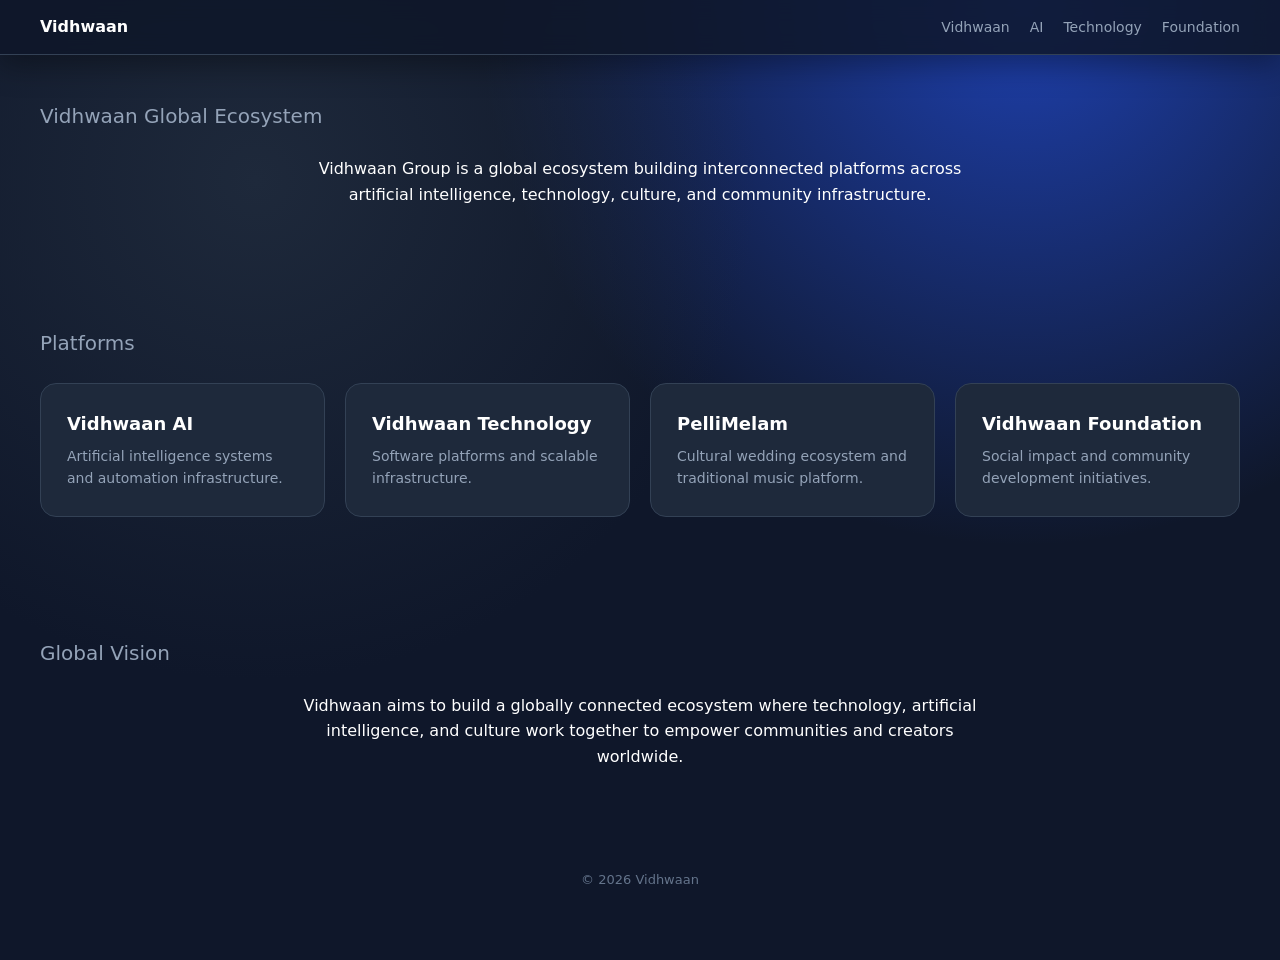
<file: ecosystem/index.html>
<!DOCTYPE html>
<html lang="en">

<head>

<meta charset="UTF-8">
<meta name="viewport" content="width=device-width, initial-scale=1">

<title>Vidhwaan Ecosystem – Global Platforms</title>

<meta name="description" content="Explore the Vidhwaan ecosystem including AI, Technology, Cultural and Community platforms.">

<link rel="canonical" href="https://vidhwaan.com/ecosystem/">

<link rel="icon" href="../favicon-v2.ico">

<link rel="stylesheet" href="../css/design-system.css">
<link rel="stylesheet" href="../css/main.css">

<script type="application/ld+json">
{
  "@context": "https://schema.org",
  "@type": "CollectionPage",
  "name": "Vidhwaan Ecosystem",
  "url": "https://vidhwaan.com/ecosystem/",
  "hasPart": [
    {
      "@type": "WebPage",
      "name": "Vidhwaan AI",
      "url": "https://ai.vidhwaan.com"
    },
    {
      "@type": "WebPage",
      "name": "Vidhwaan Technology",
      "url": "https://tech.vidhwaan.com"
    },
    {
      "@type": "WebPage",
      "name": "PelliMelam",
      "url": "https://pellimelam.vidhwaan.com"
    },
    {
      "@type": "WebPage",
      "name": "Vidhwaan Foundation",
      "url": "https://foundation.vidhwaan.com"
    }
  ]
}
</script>

  

</head>

<body>

<!-- NAV -->
<div id="nav"></div>

<!-- HERO (REUSE STYLE) -->
<section class="section">
<div class="container">

<div class="section-title">Vidhwaan Global Ecosystem</div>

<p style="text-align:center; max-width:700px; margin:auto;">
Vidhwaan Group is a global ecosystem building interconnected platforms across artificial intelligence, technology, culture, and community infrastructure.
</p>

</div>
</section>


<!-- PLATFORMS (SAME CARD UI AS MAIN SITE) -->
<section class="section">
<div class="container">

<div class="section-title">Platforms</div>

<div class="grid">

<a class="card" href="https://ai.vidhwaan.com">
<div class="card-title">Vidhwaan AI</div>
<div class="card-desc">
Artificial intelligence systems and automation infrastructure.
</div>
</a>

<a class="card" href="https://tech.vidhwaan.com">
<div class="card-title">Vidhwaan Technology</div>
<div class="card-desc">
Software platforms and scalable infrastructure.
</div>
</a>

<a class="card" href="https://pellimelam.vidhwaan.com">
<div class="card-title">PelliMelam</div>
<div class="card-desc">
Cultural wedding ecosystem and traditional music platform.
</div>
</a>

<a class="card" href="https://foundation.vidhwaan.com">
<div class="card-title">Vidhwaan Foundation</div>
<div class="card-desc">
Social impact and community development initiatives.
</div>
</a>

</div>

</div>
</section>


<!-- GLOBAL VISION -->
<section class="section">
<div class="container">

<div class="section-title">Global Vision</div>

<p style="text-align:center; max-width:700px; margin:auto;">
Vidhwaan aims to build a globally connected ecosystem where technology, artificial intelligence, and culture work together to empower communities and creators worldwide.
</p>

</div>
</section>


<!-- FOOTER -->
<div id="footer"></div>


<script type="module">
import { loadNav } from "../utilities/nav.js"
import { loadFooter } from "../utilities/footer.js"

loadNav()
loadFooter()
</script>

</body>
</html>
</file>
<file: css/design-system.css>
:root{

--bg-primary:#0f172a;
--bg-secondary:#1e293b;
--border:#334155;

--text-primary:#ffffff;
--text-secondary:#94a3b8;

--accent:#2563eb;

--font-system:system-ui,-apple-system,Segoe UI,Roboto,Helvetica,Arial,sans-serif;

--text-sm:14px;
--text-md:16px;
--text-lg:20px;
--text-xl:32px;
--text-hero:56px;

--space-1:8px;
--space-2:12px;
--space-3:16px;
--space-4:24px;
--space-5:40px;
--space-6:60px;

--radius-md:12px;
--radius-lg:16px;

--container-width:1200px;
}

/* BASE */

body{
margin:0;
background:var(--bg-primary);
color:var(--text-primary);
font-family:var(--font-system);
line-height:1.6;
padding-top:60px;
}

/* CONTAINER */

.container{
max-width:var(--container-width);
margin:auto;
padding:0 var(--space-4);
}

/* SECTIONS */

.section{
padding:60px 0;
}

.section:first-of-type{
padding-top:40px;
}

.section:last-of-type{
padding-bottom:40px;
}

.section-title{
font-size:var(--text-lg);
color:var(--text-secondary);
margin-bottom:var(--space-4);
}

/* GRID */

.grid{
display:grid;
grid-template-columns:repeat(auto-fit,minmax(260px,1fr));
gap:20px;
}

/* CARDS */

.card{
background:var(--bg-secondary);
border:1px solid var(--border);
padding:26px;
border-radius:var(--radius-lg);
text-decoration:none;
color:white;
transition:.25s;
}

.card:hover{
transform:translateY(-6px);
background:#334155;
}

.card-title{
font-size:18px;
font-weight:700;
margin-bottom:6px;
}

.card-desc{
font-size:14px;
color:var(--text-secondary);
}

/* HERO */

.hero{
text-align:center;
padding:120px 20px 60px;
}

.hero h1{
font-size:var(--text-hero);
margin-bottom:12px;
}

.hero p{
color:var(--text-secondary);
}

/* LOGO */

.logo{
width:140px;
display:block;
margin:auto;
margin-bottom:20px;
filter:drop-shadow(0 10px 25px rgba(0,0,0,.6));
}

/* NAV — DESKTOP SAFE */

.nav{
position:fixed;
top:0;
width:100%;
background:rgba(15,23,42,.85);
backdrop-filter:blur(10px);
border-bottom:1px solid var(--border);
z-index:10;
}

.nav-inner{
max-width:1200px;
margin:auto;
padding:14px 20px;
display:flex;
justify-content:space-between;
align-items:center;
}

.brand{
font-weight:700;
white-space:nowrap;
}

.nav-links{
display:flex;
gap:20px;
}

.nav-links a{
color:var(--text-secondary);
text-decoration:none;
font-size:14px;
white-space:nowrap;
}

.nav-links a:hover{
color:white;
}

/* FOOTER */

.footer{
text-align:center;
padding:60px 20px;
color:#64748b;
font-size:13px;
}

/* ========================= */
/* MOBILE SAFE OVERRIDES */
/* ========================= */

@media (max-width:768px){

/* NAV */
.nav-inner{
flex-direction:column;
align-items:center;
gap:10px;
}

.nav-links{
flex-wrap:wrap;
justify-content:center;
gap:12px;
}

/* HERO */
.hero{
padding:100px 16px 50px;
}

.hero h1{
font-size:34px;
line-height:1.25;
}

.hero p{
font-size:14px;
}

/* LOGO */
.logo{
width:110px;
}

/* SECTIONS */
.section{
padding:50px 0;
}

/* GRID */
.grid{
gap:16px;
}

}
</file>
<file: css/main.css>
html, body{
height:100%;
}

body{
display:flex;
flex-direction:column;
min-height:100vh;
}

#utilities{
flex:1;
}

body{
background:#0f172a;
min-height:100vh;
}

/* FULL BACKGROUND LAYER (FIX) */
body::before{
content:"";
position:fixed;
top:0;
left:0;
width:100%;
height:100%;
z-index:-1;

background:
radial-gradient(circle at 20% 20%, #1e293b 0%, transparent 40%),
radial-gradient(circle at 80% 0%, #1e40af 0%, transparent 40%),
#0f172a;
}



.editor-area{
white-space:pre-wrap; /* preserve formatting */
word-break:break-word;
}


.editor-content {
  height: 100%;
  padding: 20px;
  background: #ffffff;
  color: #000000;
  font-size: 16px;
  line-height: 1.6;
  outline: none;
}

.editor-content .ProseMirror {
  min-height: 100%;
  outline: none;
}

.ProseMirror {
  caret-color: black;
}


#editorInner {
  height: 100%;
  background: #ffffff;
  border-radius: 12px;
  overflow: auto;
}

#editorInner .ProseMirror {
  min-height: 100%;
  padding: 20px;
  color: #000000;
  font-size: 16px;
  line-height: 1.6;
  font-family: 'Segoe UI', Arial, sans-serif;
  outline: none;
  caret-color: black;
}



/* WRAPPER */

.wrapper{
max-width:1200px;
margin:auto;
padding:120px 20px 80px;
}

/* HERO BUTTONS */

.hero-buttons{
margin-top:30px;
display:flex;
justify-content:center;
gap:16px;
flex-wrap:wrap;
}

.btn{
padding:12px 24px;
border-radius:10px;
font-size:14px;
text-decoration:none;
transition:.25s;
}

.btn-primary{
background:#2563eb;
color:white;
}

.btn-primary:hover{
background:#1d4ed8;
}

.btn-outline{
border:1px solid #334155;
color:#94a3b8;
}

.btn-outline:hover{
border-color:#2563eb;
color:white;
}

/* CARD EFFECT */

.card{
position:relative;
overflow:hidden;
}

.card::before{
pointer-events:none;
content:"";
position:absolute;
top:0;
left:0;
width:100%;
height:100%;
background:
radial-gradient(
circle 200px at var(--x) var(--y),
rgba(37,99,235,.15),
transparent 40%
);
opacity:0;
transition:.25s;
}

.card:hover::before{
opacity:1;
}

/* NAV SHADOW */

.nav{
box-shadow:0 10px 30px rgba(0,0,0,.35);
}

/* HERO TEXT */

.hero h1{
background:linear-gradient(90deg,#ffffff,#94a3b8);
-webkit-background-clip:text;
-webkit-text-fill-color:transparent;
}

/* MOBILE SAFE */

@media (max-width:768px){

.wrapper{
padding:100px 16px 60px;
}

.hero-buttons{
gap:10px;
}

.btn{
padding:10px 16px;
font-size:13px;
}

}

/* ===============================
   NAV MOBILE FINAL FIX
================================ */

.nav-toggle{
display:none;
flex-direction:column;
gap:4px;
cursor:pointer;
}

.nav-toggle span{
width:22px;
height:2px;
background:white;
display:block;
}

@media (max-width:768px){

.nav-inner{
flex-direction:row;
justify-content:space-between;
}

.nav-toggle{
display:flex;
}

.nav-links{
position:absolute;
top:60px;
left:0;
width:100%;
background:#0f172a;
flex-direction:column;
align-items:center;
gap:16px;
padding:20px 0;
display:none;
border-bottom:1px solid #1e293b;
}

.nav-links.active{
display:flex;
}

.nav-links a{
margin:0;
}

}


/* =========================
APPS GRID (MOBILE STYLE)
========================= */

.apps-grid{
display:grid;
grid-template-columns:repeat(auto-fill,minmax(90px,1fr));
gap:20px;
justify-items:center;
}

.app-card{
width:90px;
display:flex;
flex-direction:column;
align-items:center;   /* 🔥 FIX: centers icon + text */
justify-content:center;
text-align:center;
cursor:pointer;
transition:.2s;
}

.app-card:hover{
transform:scale(1.05);
}

.app-icon{
width:64px;
height:64px;
border-radius:18px;
background:linear-gradient(180deg,#2563eb,#1d4ed8);
display:flex;
align-items:center;
justify-content:center;
font-size:26px;
box-shadow:0 10px 25px rgba(0,0,0,.5);
}

.app-name{
margin-top:8px;
font-size:13px;
color:#cbd5f5;
width:100%;           /* 🔥 FIX */
text-align:center;    /* 🔥 FIX */
}

.app-card.disabled{
opacity:0.4;
pointer-events:none;
}



/* =========================
NOTES APP UI
========================= */

.notes-app{
display:flex;
height:80vh;
gap:10px;
}

/* SIDEBAR */
.notes-sidebar{
width:220px;
background:#020617;
padding:12px;
border-radius:12px;
display:flex;
flex-direction:column;
gap:10px;
}

.sidebar-top{
display:flex;
justify-content:space-between;
align-items:center;
margin-bottom:10px;
}

/* PAGES */
.pages-list{
flex:1;
overflow:auto;
}

.page-item{
padding:8px;
border-radius:8px;
cursor:pointer;
color:#cbd5f5;
}

.page-item:hover{
background:#1e293b;
}

/* EDITOR */
.notes-editor{
flex:1;
display:flex;
flex-direction:column;
}

.editor-toolbar{
display:flex;
gap:10px;
margin-bottom:10px;
}

.editor-toolbar button{
background:#1e293b;
border:none;
padding:6px 10px;
border-radius:6px;
color:white;
cursor:pointer;
}

.editor-area{
flex:1;
background:#020617;
min-height:300px;
padding:15px;
border-radius:12px;
outline:none;
color:white;
overflow:auto;
}


.editor-area:empty:before{
content: attr(data-placeholder);
color:#64748b;
pointer-events:none;
}

/* MOBILE */
@media (max-width:768px){

.notes-app{
flex-direction:column;
height:auto;
}

.notes-sidebar{
width:100%;
flex-direction:row;
overflow:auto;
}

.page-item{
white-space:nowrap;
}

}


/* =========================
APP SECTIONS
========================= */

.apps-section{
margin-bottom:30px;
}

.apps-section-title{
font-size:16px;
color:#94a3b8;
margin-bottom:14px;
}
</file>
